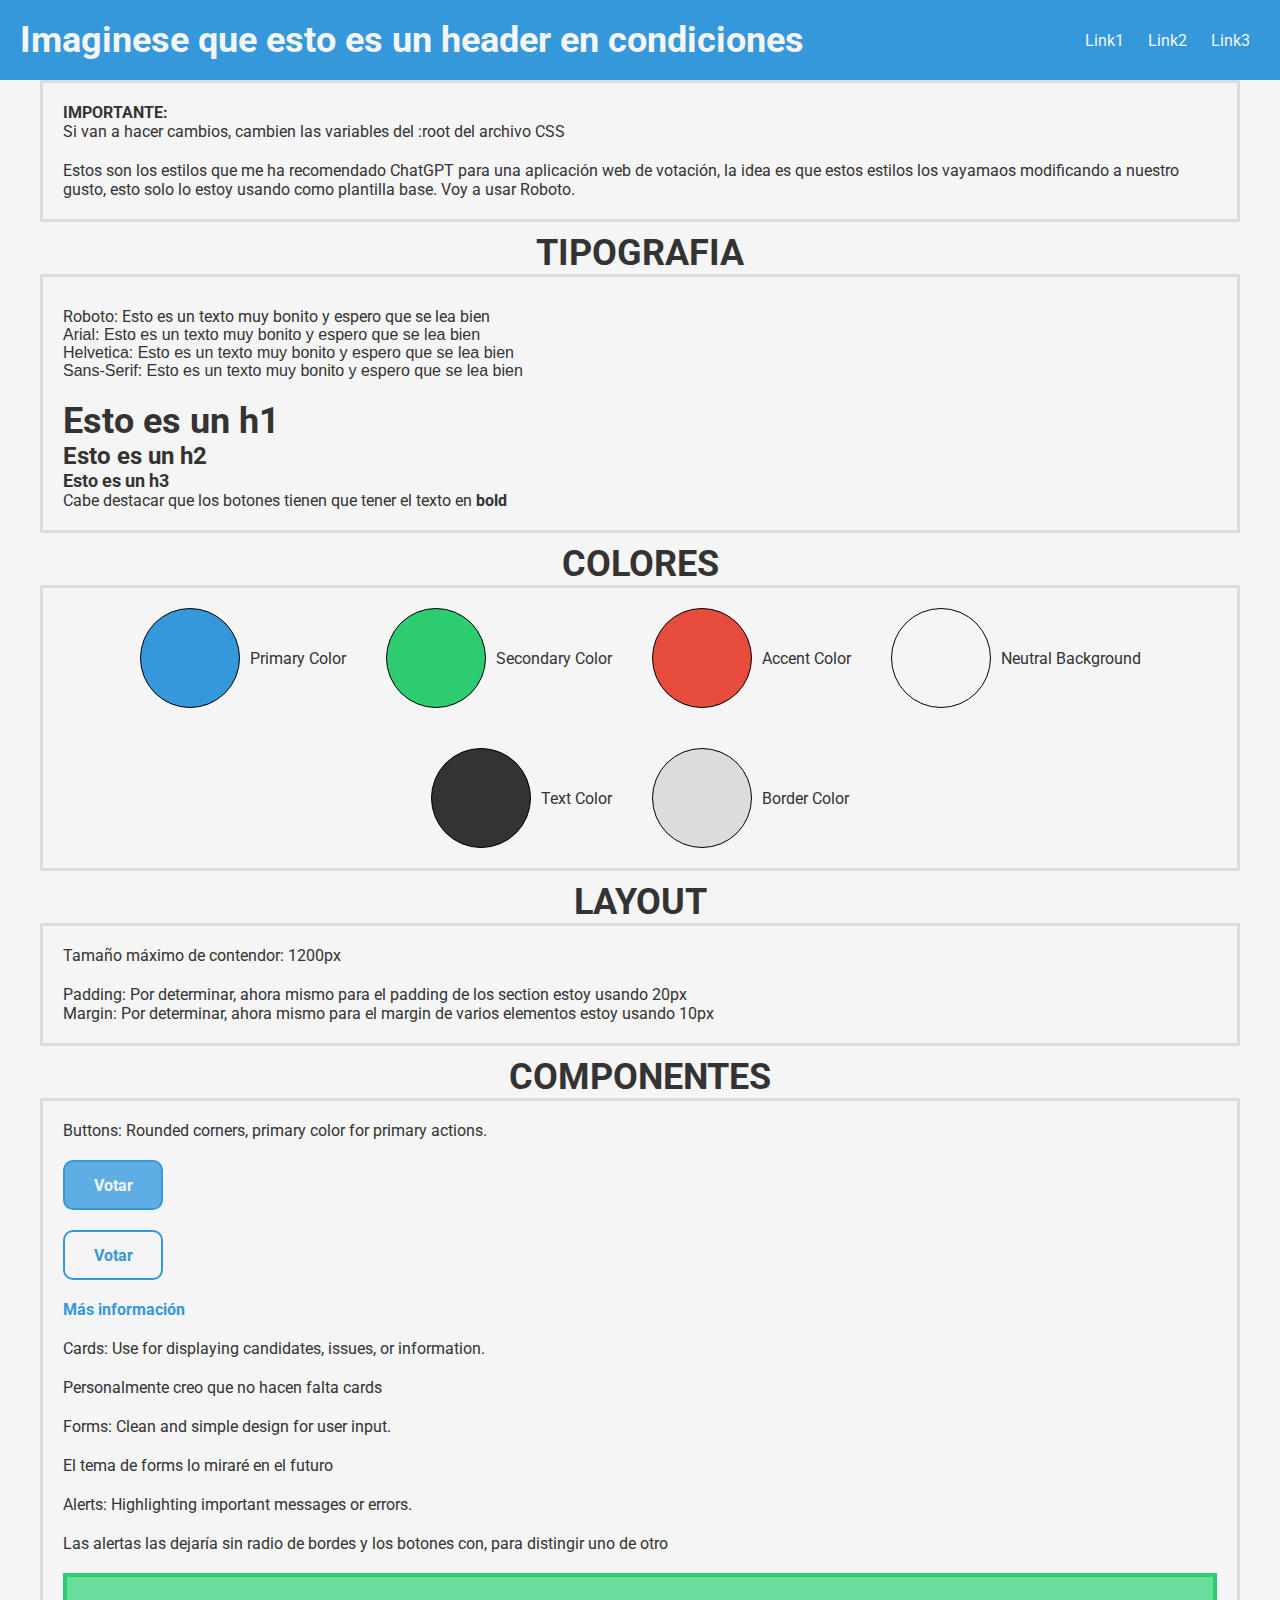
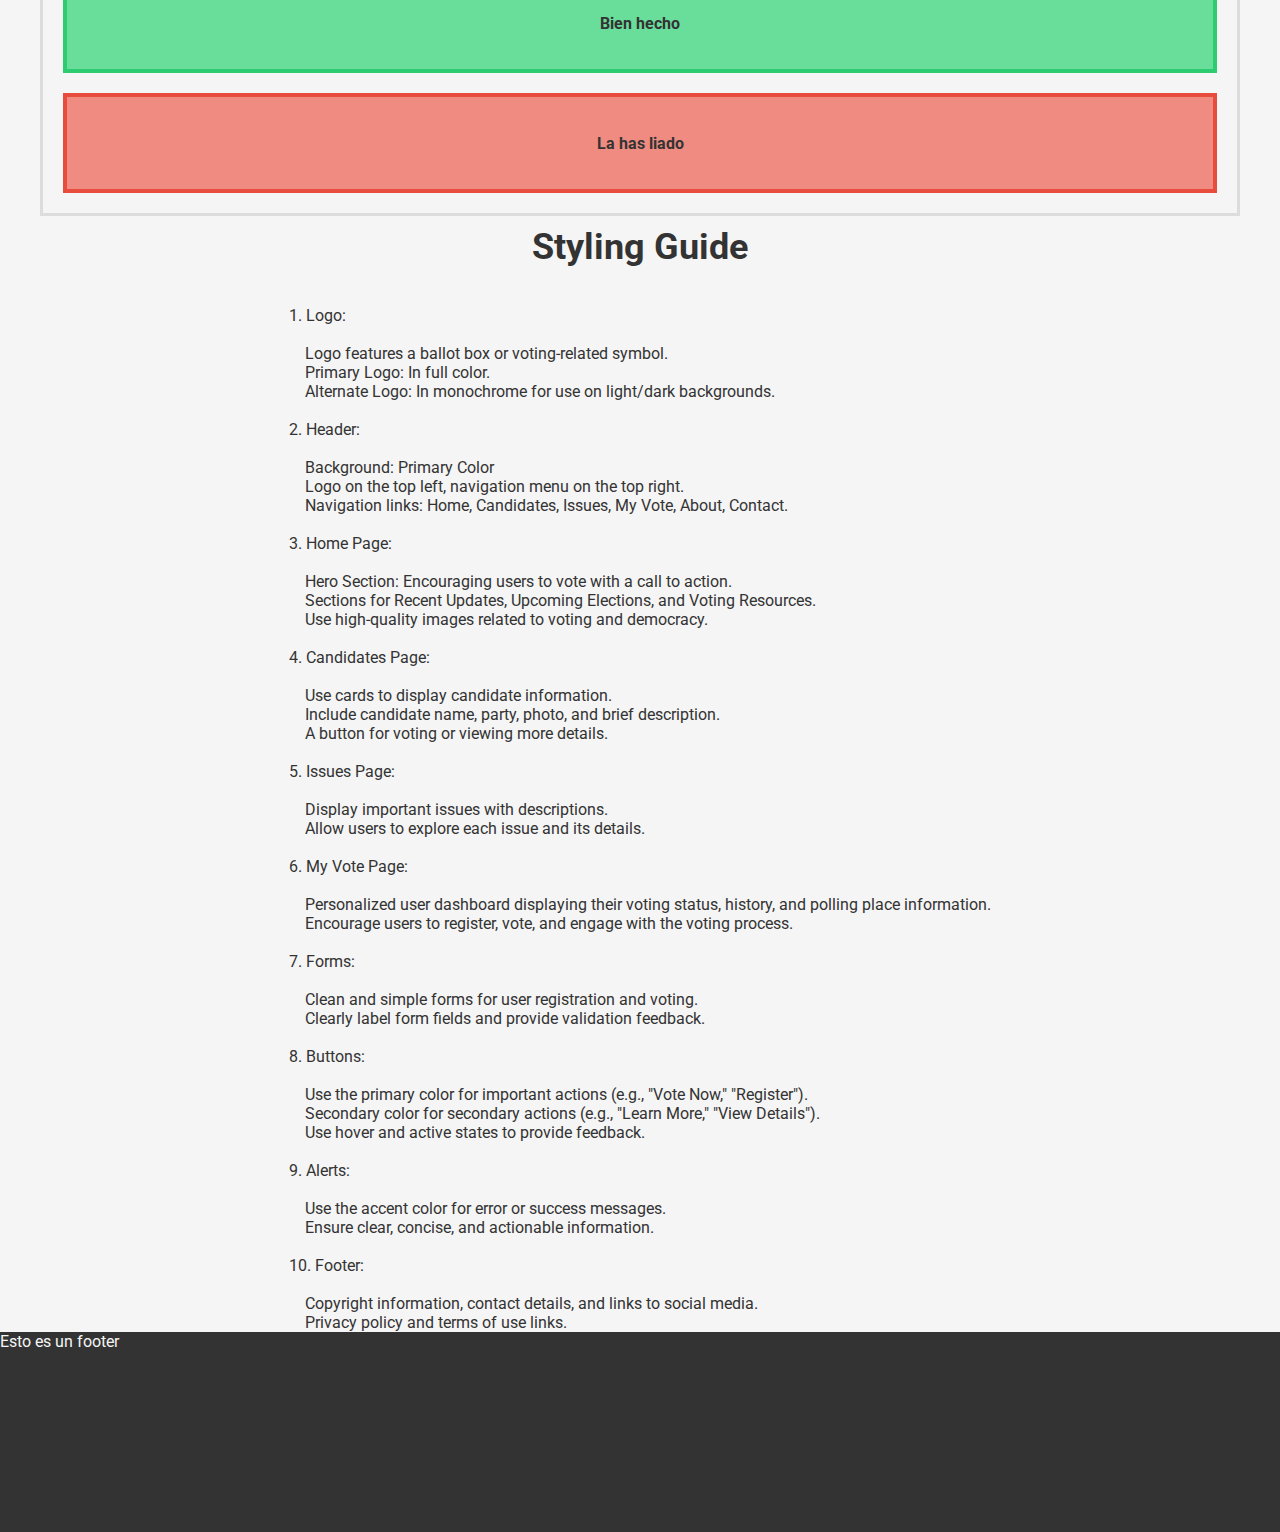
<file: index.html>
<!DOCTYPE html>

<html>
    <head>
        <meta charset="utf-8">
        <meta http-equiv="X-UA-Compatible" content="IE=edge">
        <title></title>
        <meta name="description" content="">
        <meta name="viewport" content="width=device-width, initial-scale=1">
        <link rel="stylesheet" href="styles.css">
        <link rel="preconnect" href="https://fonts.googleapis.com">
        <link rel="preconnect" href="https://fonts.gstatic.com" crossorigin>
        <link href="https://fonts.googleapis.com/css2?family=Roboto&display=swap" rel="stylesheet">
    </head>
    <body>
        <header>
            <h1>Imaginese que esto es un header en condiciones</h1>
            <div>
                <a href="#">Link1</a>
                <a href="#">Link2</a>
                <a href="#">Link3</a>
            </div>
        </header>
        <section>
            <article>
                <strong>IMPORTANTE:</strong> Si van a hacer cambios, cambien las variables del :root del archivo CSS
            </article>
            <article>
                <p>Estos son los estilos que me ha recomendado ChatGPT para una aplicación web de votación, la idea es que estos estilos los vayamaos modificando a nuestro gusto, esto solo lo estoy usando como plantilla base. Voy a usar Roboto.</p>
            </article>
        </section>
        <h1>TIPOGRAFIA</h1>
        <section id="tipografia">
            <article>
                <p class="fuente1">Roboto: Esto es un texto muy bonito y espero que se lea bien</p>
                <p class="fuente2">Arial: Esto es un texto muy bonito y espero que se lea bien</p>
                <p class="fuente3">Helvetica: Esto es un texto muy bonito y espero que se lea bien</p>
                <p class="fuente4">Sans-Serif: Esto es un texto muy bonito y espero que se lea bien</p>
            </article>
            <article>
                <h1>Esto es un h1</h1>
                <h2>Esto es un h2</h2>
                <h3>Esto es un h3</h3>
                <p>Cabe destacar que los botones tienen que tener el texto en <strong>bold</strong></p>
            </article>
        </section>
        <h1>COLORES</h1>
        <section id="colors">
            <article>
                <div class="square pc"></div>
                <p>Primary Color</p>
            </article>
            <article>
                <div class="square sv"></div>
                <p>Secondary Color</p>
            </article>
            <article>
                <div class="square ac"></div>
                <p>Accent Color</p>
            </article>
            <article>
                <div class="square nb"></div>
                <p>Neutral Background</p>
            </article>
            <article>
                <div class="square tc"></div>
                <p>Text Color</p>
            </article>
            <article>
                <div class="square bc"></div>
                <p>Border Color</p>
            </article>
        </section>
        <h1>LAYOUT</h1>
        <section id="layout">
            <article>
                <p>Tamaño máximo de contendor: 1200px</p>
            </article>
            <article>
                <p>Padding: Por determinar, ahora mismo para el padding de los section estoy usando 20px</p>
                <p>Margin: Por determinar, ahora mismo para el margin de varios elementos estoy usando 10px</p>
            </article>
        </section>
        <h1>COMPONENTES</h1>
        <section id="components">
            <p>Buttons: Rounded corners, primary color for primary actions.</p>
            <div class="button fill">
                <p>Votar</p>
            </div>
            <div class="button">
                <p>Votar</p>
            </div>
            <p class="info">Más información</p>
            <p>Cards: Use for displaying candidates, issues, or information.</p>
            <div class="card">
                <p>Personalmente creo que no hacen falta cards</p>
            </div>
            <p>Forms: Clean and simple design for user input.</p>
            <p>El tema de forms lo miraré en el futuro</p>
            <p>Alerts: Highlighting important messages or errors.</p>
            <p>Las alertas las dejaría sin radio de bordes y los botones con, para distingir uno de otro</p>
            <div class="alert positive">
                <p>Bien hecho</p>
            </div>
            <div class="alert negative">
                <p>La has liado</p>
            </div>
        </section>
        <h1>Styling Guide</h1>
        <p><br><br>1. Logo:<br><br>&nbsp; &nbsp; Logo features a ballot box or voting-related symbol.<br>&nbsp; &nbsp; Primary Logo: In full color.<br>&nbsp; &nbsp; Alternate Logo: In monochrome for use on light/dark backgrounds.<br><br>2. Header:<br><br>&nbsp; &nbsp; Background: Primary Color<br>&nbsp; &nbsp; Logo on the top left, navigation menu on the top right.<br>&nbsp; &nbsp; Navigation links: Home, Candidates, Issues, My Vote, About, Contact.<br><br>3. Home Page:<br><br>&nbsp; &nbsp; Hero Section: Encouraging users to vote with a call to action.<br>&nbsp; &nbsp; Sections for Recent Updates, Upcoming Elections, and Voting Resources.<br>&nbsp; &nbsp; Use high-quality images related to voting and democracy.<br><br>4. Candidates Page:<br><br>&nbsp; &nbsp; Use cards to display candidate information.<br>&nbsp; &nbsp; Include candidate name, party, photo, and brief description.<br>&nbsp; &nbsp; A button for voting or viewing more details.<br><br>5. Issues Page:<br><br>&nbsp; &nbsp; Display important issues with descriptions.<br>&nbsp; &nbsp; Allow users to explore each issue and its details.<br><br>6. My Vote Page:<br><br>&nbsp; &nbsp; Personalized user dashboard displaying their voting status, history, and polling place information.<br>&nbsp; &nbsp; Encourage users to register, vote, and engage with the voting process.<br><br>7. Forms:<br><br>&nbsp; &nbsp; Clean and simple forms for user registration and voting.<br>&nbsp; &nbsp; Clearly label form fields and provide validation feedback.<br><br>8. Buttons:<br><br>&nbsp; &nbsp; Use the primary color for important actions (e.g., &quot;Vote Now,&quot; &quot;Register&quot;).<br>&nbsp; &nbsp; Secondary color for secondary actions (e.g., &quot;Learn More,&quot; &quot;View Details&quot;).<br>&nbsp; &nbsp; Use hover and active states to provide feedback.<br><br>9. Alerts:<br><br>&nbsp; &nbsp; Use the accent color for error or success messages.<br>&nbsp; &nbsp; Ensure clear, concise, and actionable information.<br><br>10. Footer:<br><br>&nbsp; &nbsp; Copyright information, contact details, and links to social media.<br>&nbsp; &nbsp; Privacy policy and terms of use links.</p>
        <footer>
            <p>Esto es un footer</p>
        </footer>
    </body>
</html>
</file>
<file: styles.css>
:root {
    --primary-color: #3498db;
    --primary-light-color: #5faee3;
    --secondary-color: #2ecc71;
    --secondary-light-color: #69dd9a;  
    --accent-color: #e74c3c;
    --accent-light-color:#ef8b80;
    --neutral-background: #f5f5f5;
    --text-color: #333333 ;
    --border-color: #dcdcdc;

    --fuente1: 'Roboto', sans-serif;
    --fuente2: Arial, sans-serif;
    --fuente3: Helvetica, sans-serif;
    --fuente4: sans-serif;

    --body-text: 16px;
    --h1: 36px;
    --h2: 24px;
    --h3: 18px;

    --max-size-container: 1200px;

    --button: var(--primary-color);
    --button-fill: var(--primary-light-color);
    --border-radius: 10px;   
}

*, ::after, ::before {
    border: 0;
    margin: 0;
    padding: 0;
    box-sizing: border-box;
}

h1 {
    font-size: var(--h1);
}

h2 {
    font-size: var(--h2);
}

h3 {
    font-size: var(--h3);
}

body {
    color: var(--text-color);
    font-size: var(--body-text);
    font-family: var(--fuente1);
    background-color: var(--neutral-background);
    display: flex;
    flex-direction: column;
    align-items: center; 
}

header {
    height: 80px;
    width: 100%;
    position: sticky;
    top: 0;
    left: 0;
    background-color: var(--primary-color);
    display: flex;
    flex-direction: row;
    justify-content: space-between;
    align-items: center;
    padding: 0 20px;
}

header h1 {
    color: var(--neutral-background);
}

header div a {
    margin: 0 10px;
    text-decoration: none;
    color: var(--neutral-background)
}

footer {
    width: 100%;
    height: 200px;
    background-color: var(--text-color);
    color: var(--neutral-background)
}

section {
    padding: 20px;
    width: var(--max-size-container);
    border: 3px solid var(--border-color);
    margin-bottom: 10px;
    display: flex;
    flex-direction: column;
    gap:20px
}

article {
    display: flex;
    flex-direction: column;
}

/* TIPOGRAFIA */

.fuente1 {
    font-family: var(--fuent1);
    margin-top: 10px
}

.fuente2 {
    font-family: var(--fuente2)
}

.fuente3 {
    font-family: var(--fuente3)
}

.fuente4 {
    font-family: var(--fuente4)
}

/* COLORS */

#colors {
    flex-direction: row;
    gap: 40px;
    flex-wrap: wrap;
    justify-content: center;
    align-items: center;
}

#colors article {
    flex-direction: row;
    align-items: center;
    gap: 10px
}

.square {
    width: 100px;
    height: 100px;
    border: 1px solid black;
    border-radius: 50%;
}

.pc {
    background-color: var(--primary-color);
}

.sv {
    background-color: var(--secondary-color);
}

.ac {
    background-color: var(--accent-color);
}

.nb {
    background-color: var(--neutral-background);
}

.tc {
    background-color: var(--text-color);
}

.bc {
    background-color: var(--border-color);
}

/* COMPONENTES */

.button {
    display: flex;
    justify-content: center;
    align-items: center;
    width: 100px;
    height: 50px;
    border: 2px solid var(--button);
    border-radius: var(--border-radius);
    font-weight: bold;
    color: var(--button)
}

.fill {
    background-color: var(--button-fill);
    color: var(--neutral-background);
}

.info {
    color: var(--primary-color);
    font-weight: bold;
}

.alert {
    display: flex;
    align-items: center;
    justify-content: center;
    font-weight: bold;
    height: 100px;
    width: 100%;
}

.positive {
    border: 4px solid var(--secondary-color);
    background-color: var(--secondary-light-color);
}

.negative {
    border: 4px solid var(--accent-color);
    background-color: var(--accent-light-color);
}
</file>
